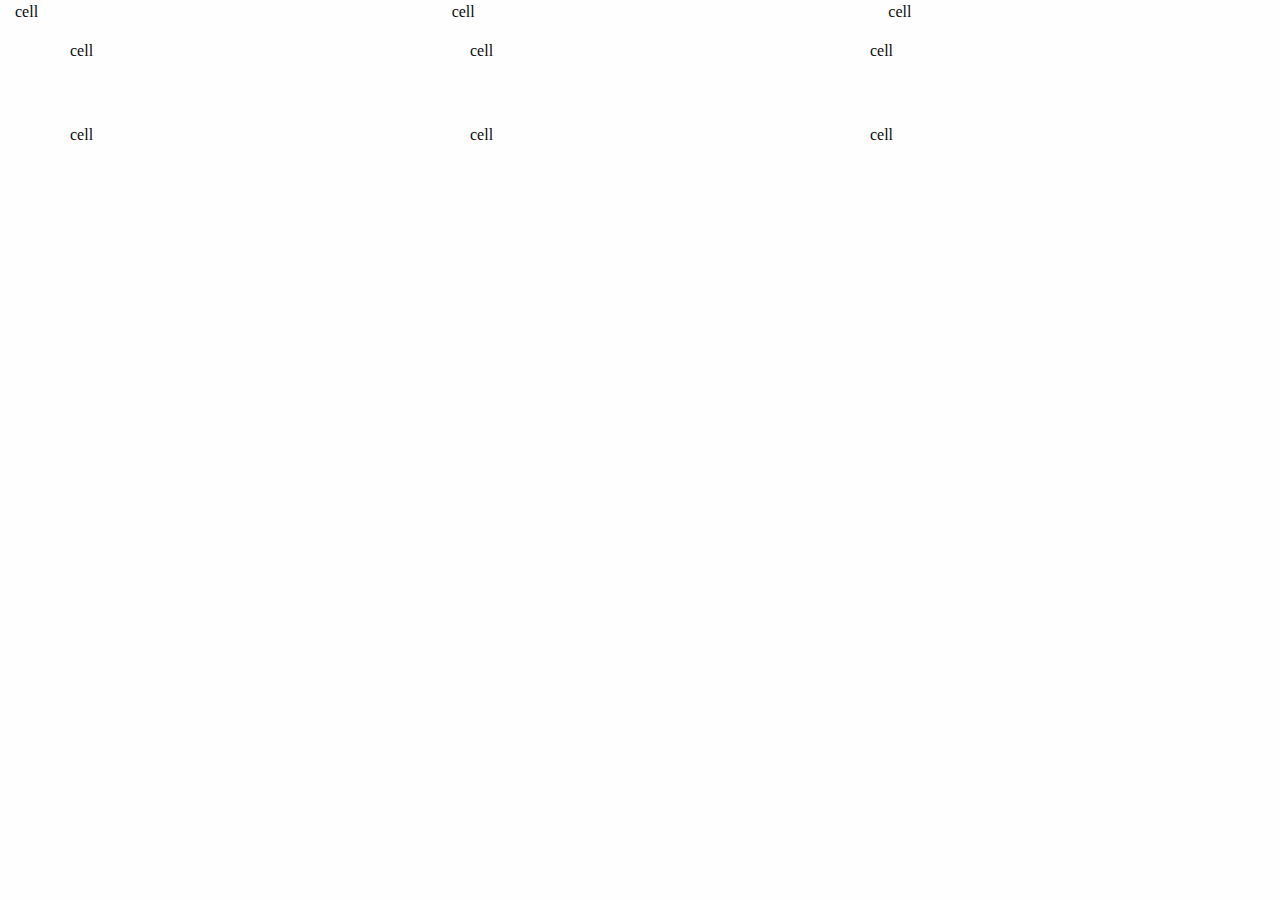
<file: index.html>
<!doctype html>
<html class="no-js" lang="en" dir="ltr">
  <head>
    <meta charset="utf-8">
    <meta http-equiv="x-ua-compatible" content="ie=edge">
    <meta name="viewport" content="width=device-width, initial-scale=1.0">
    <title>Foundation for Sites</title>
    <link rel="stylesheet" href="css/foundation.css">
    <link rel="stylesheet" href="css/app.css">
  </head>
  <body>
    <div class="grid-x grid-margin-x grid-padding-x">
      <div class="large-4 cell">
        cell
      </div>
      <div class="large-4 cell">
        cell
      </div>
      <div class="large-4 cell">
        cell
      </div>
    </div>
    <div class="grid-container">
      <div class="grid-x grid-margin-x grid-padding-x grid-padding-y grid-margin-y">
        <div class="large-4 medium- 3 cell">
          cell
        </div>
        <div class="large-4 medium-3 cell">
          cell
        </div>
        <div class="large-4 medium-3 cell">
          cell
        </div>
        <div class="large-4 medium-3 cell">
          cell
        </div>
        <div class="large-4 medium-3 cell">
          cell
        </div>
        <div class="auto cell">
          cell
        </div>
      </div>
    </div>



    <script src="js/vendor/jquery.js"></script>
    <script src="js/vendor/what-input.js"></script>
    <script src="js/vendor/foundation.js"></script>
    <script src="js/app.js"></script>
  </body>
</html>
</file>
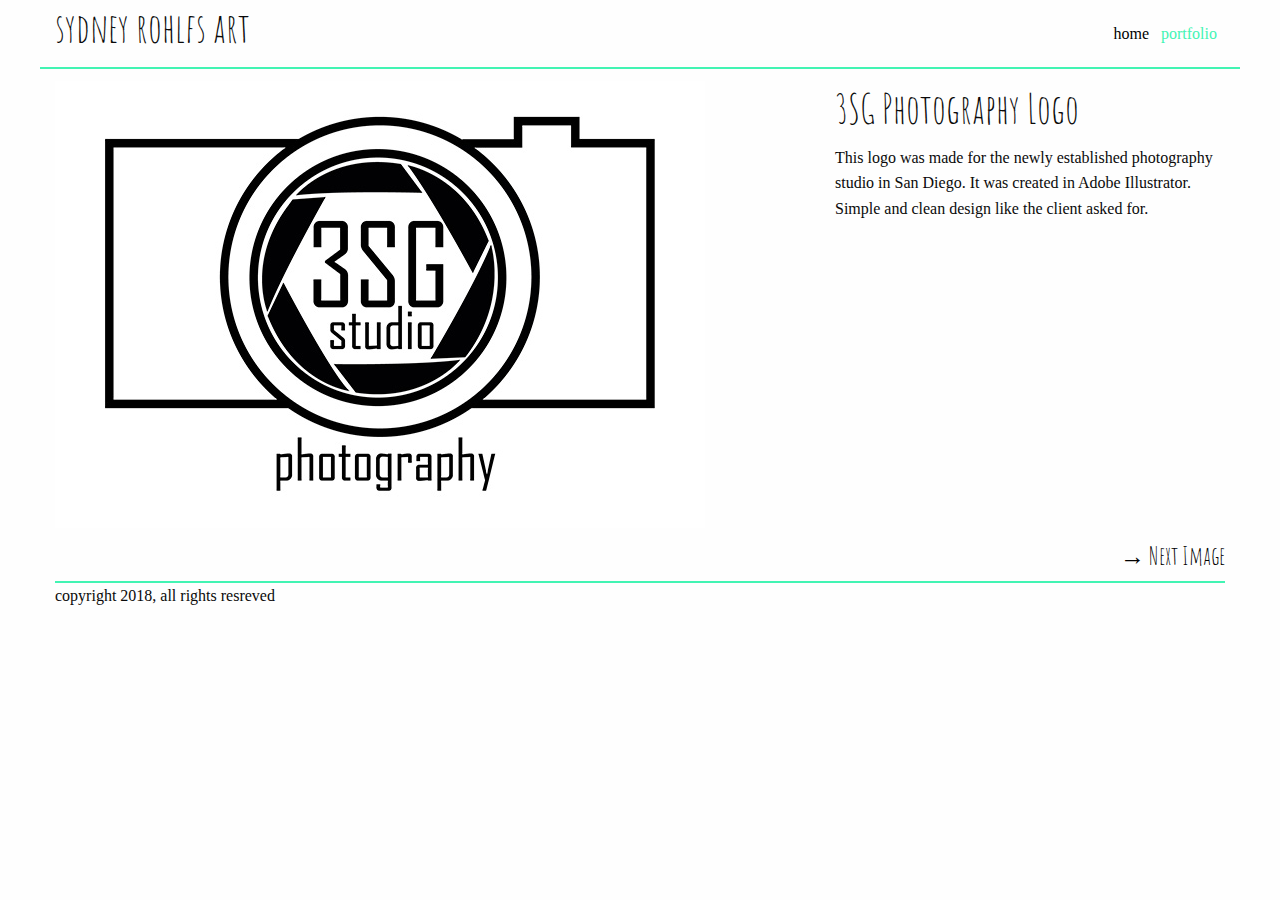
<file: 3sglogo.html>
<!doctype html>
<html class="no-js" lang="en" dir="ltr">
  <head>
    <meta charset="utf-8">
    <meta http-equiv="x-ua-compatible" content="ie=edge">
    <meta name="viewport" content="width=device-width, initial-scale=1.0">
    <title>Portfolio-3SG Logo</title>
    <link rel="stylesheet" href="css/foundation.css">
    <link rel="stylesheet" href="css/app.css">
    <link href="https://fonts.googleapis.com/css?family=Amatic+SC|Old+Standard+TT" rel="stylesheet">
  </head>
  <body>
    <div class="grid-container">
      <header class="grid-x grid-padding-x align-justify">
        <h2 class="cell medium-6 large-7">sydney rohlfs art</h2>
        <nav class="cell medium-6 large-5">
          <ul>
            <li><a href="index.html">home</a></li>
            <li><a href="portfolio.html" class="current">portfolio</a></li>
          </ul>
        </nav>
      </header>
      <div class="grid-x marg">
        <article class="cell large-8">
          <img src="img/3sglogo.jpg" alt="3SG photography logo">
        </article>
        <article class="cell large-4">
          <h2>3SG Photography Logo</h2>
          <p>This logo was made for the newly established photography studio in San Diego. It was created in Adobe Illustrator. Simple and clean design like the client asked for.</p>
        </article>
      </div>
      <div class="grid-x next-button">
        <article class="cell large-12 next">
          <a href="dotheart.html"><h4>&rarr; Next Image</h4></a>
        </article>
      </div>
      <footer class="grid-x">
        <p class="cell">copyright 2018, all rights resreved</p>
      </footer>
    </div>
    <script src="js/vendor/jquery.js"></script>
    <script src="js/vendor/what-input.js"></script>
    <script src="js/vendor/foundation.js"></script>
    <script src="js/app.js"></script>
  </body>
</html>
</file>
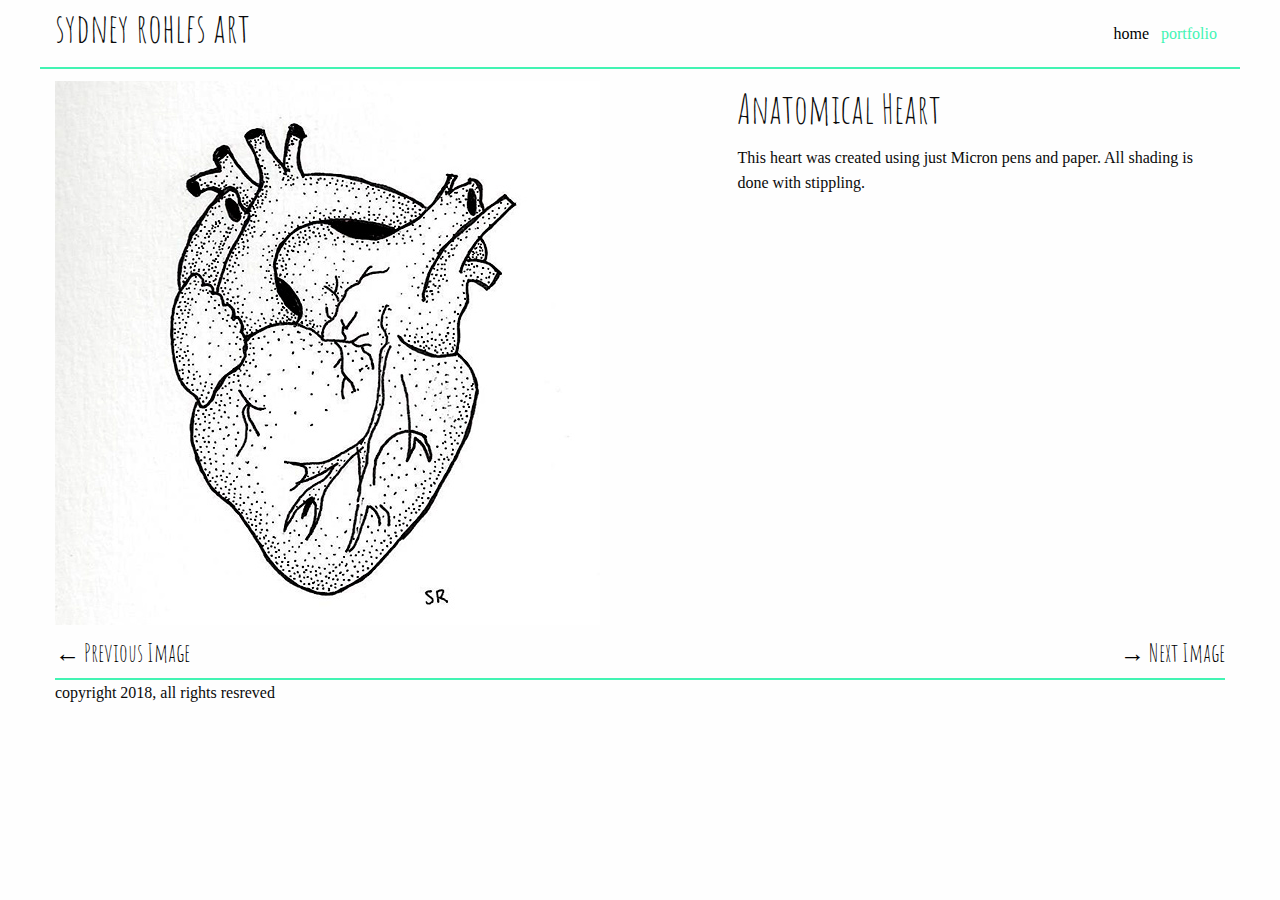
<file: dotheart.html>
<!doctype html>
<html class="no-js" lang="en" dir="ltr">
  <head>
    <meta charset="utf-8">
    <meta http-equiv="x-ua-compatible" content="ie=edge">
    <meta name="viewport" content="width=device-width, initial-scale=1.0">
    <title>Portfolio-Anatomical Heart</title>
    <link rel="stylesheet" href="css/foundation.css">
    <link rel="stylesheet" href="css/app.css">
    <link href="https://fonts.googleapis.com/css?family=Amatic+SC|Old+Standard+TT" rel="stylesheet">
  </head>
  <body>
    <div class="grid-container">
      <header class="grid-x grid-padding-x align-justify">
        <h2 class="cell medium-6 large-7">sydney rohlfs art</h2>
        <nav class="cell medium-6 large-5">
          <ul>
            <li><a href="index.html">home</a></li>
            <li><a href="portfolio.html" class="current">portfolio</a></li>
          </ul>
        </nav>
      </header>
      <div class="grid-x marg">
        <article class="cell large-7">
          <img src="img/dotheart.jpg" alt="stippled anatomical heart">
        </article>
        <article class="cell large-5">
          <h2>Anatomical Heart</h2>
          <p>This heart was created using just Micron pens and paper. All shading is done with stippling. </p>
        </article>
      </div>
      <div class="grid-x next-button">
        <article class="cell small-6 large-6">
          <a href="3sglogo.html"><h4>&larr; Previous Image</h4></a>
        </article>
        <article class="cell small-6 large-6 next">
          <a href="kai.html"><h4>&rarr; Next Image</h4></a>
        </article>
      </div>
      <footer class="grid-x">
        <p class="cell">copyright 2018, all rights resreved</p>
      </footer>
    </div>
    <script src="js/vendor/jquery.js"></script>
    <script src="js/vendor/what-input.js"></script>
    <script src="js/vendor/foundation.js"></script>
    <script src="js/app.js"></script>
  </body>
</html>
</file>
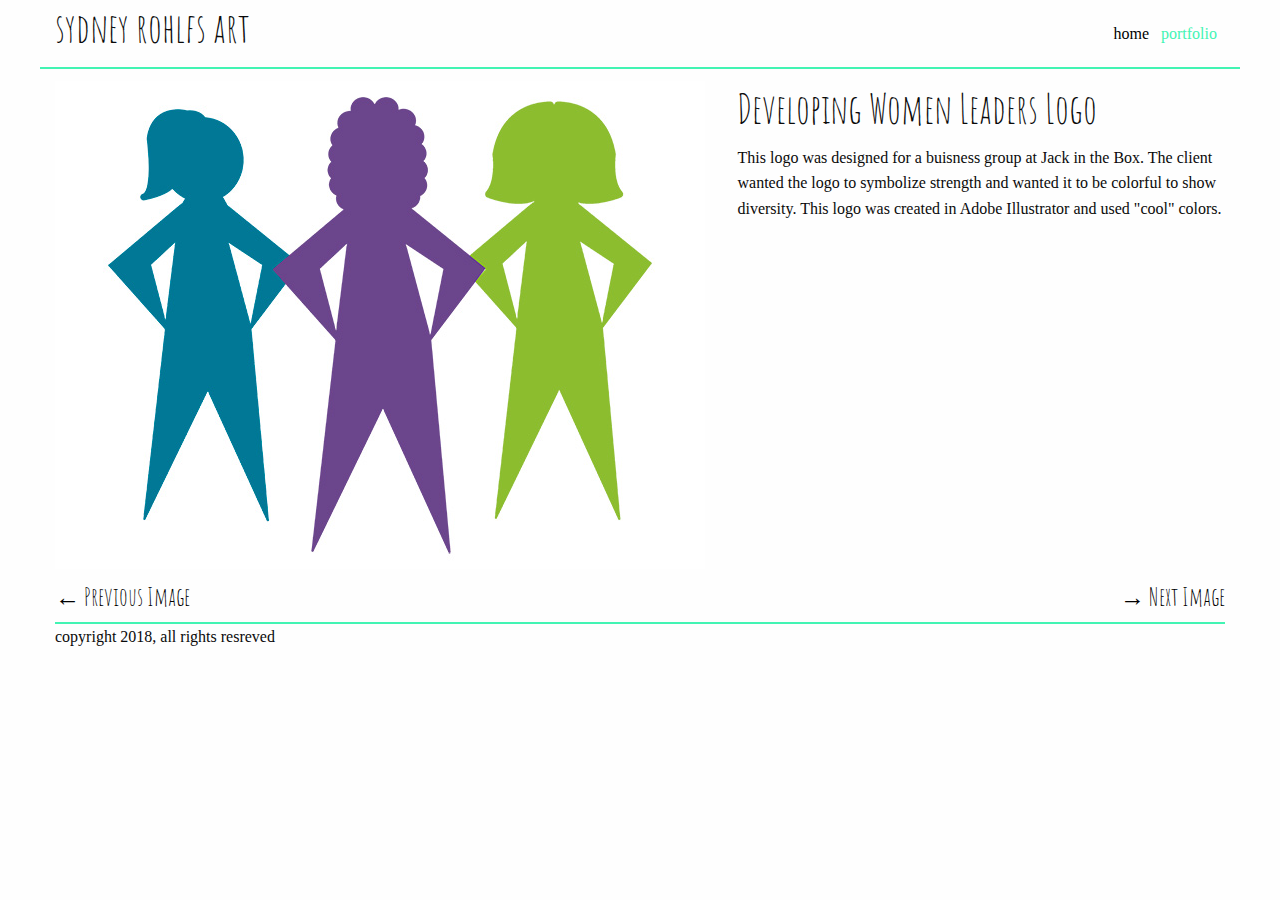
<file: dwllogo.html>
<!doctype html>
<html class="no-js" lang="en" dir="ltr">
  <head>
    <meta charset="utf-8">
    <meta http-equiv="x-ua-compatible" content="ie=edge">
    <meta name="viewport" content="width=device-width, initial-scale=1.0">
    <title>Portfolio-DWL Logo</title>
    <link rel="stylesheet" href="css/foundation.css">
    <link rel="stylesheet" href="css/app.css">
    <link href="https://fonts.googleapis.com/css?family=Amatic+SC|Old+Standard+TT" rel="stylesheet">
  </head>
  <body>
    <div class="grid-container">
      <header class="grid-x grid-padding-x align-justify">
        <h2 class="cell medium-6 large-7">sydney rohlfs art</h2>
        <nav class="cell medium-6 large-5">
          <ul>
            <li><a href="index.html">home</a></li>
            <li><a href="portfolio.html" class="current">portfolio</a></li>
          </ul>
        </nav>
      </header>
      <div class="grid-x marg">
        <article class="cell large-7">
          <img src="img/dwl-logo.jpg" alt="developing women leaders logo">
        </article>
        <article class="cell large-5">
          <h2>Developing Women Leaders Logo</h2>
          <p>This logo was designed for a buisness group at Jack in the Box. The client wanted the logo to symbolize strength and wanted it to be colorful to show diversity. This logo was created in Adobe Illustrator and used "cool" colors.</p>
        </article>
      </div>
      <div class="grid-x next-button">
        <article class="cell small-6 large-6">
          <a href="noface.html"><h4>&larr; Previous Image</h4></a>
        </article>
        <article class="cell small-6 large-6 next">
          <a href="whatevprincess.html"><h4>&rarr; Next Image</h4></a>
        </article>
      </div>
      <footer class="grid-x">
        <p class="cell">copyright 2018, all rights resreved</p>
      </footer>
    </div>
    <script src="js/vendor/jquery.js"></script>
    <script src="js/vendor/what-input.js"></script>
    <script src="js/vendor/foundation.js"></script>
    <script src="js/app.js"></script>
  </body>
</html>
</file>
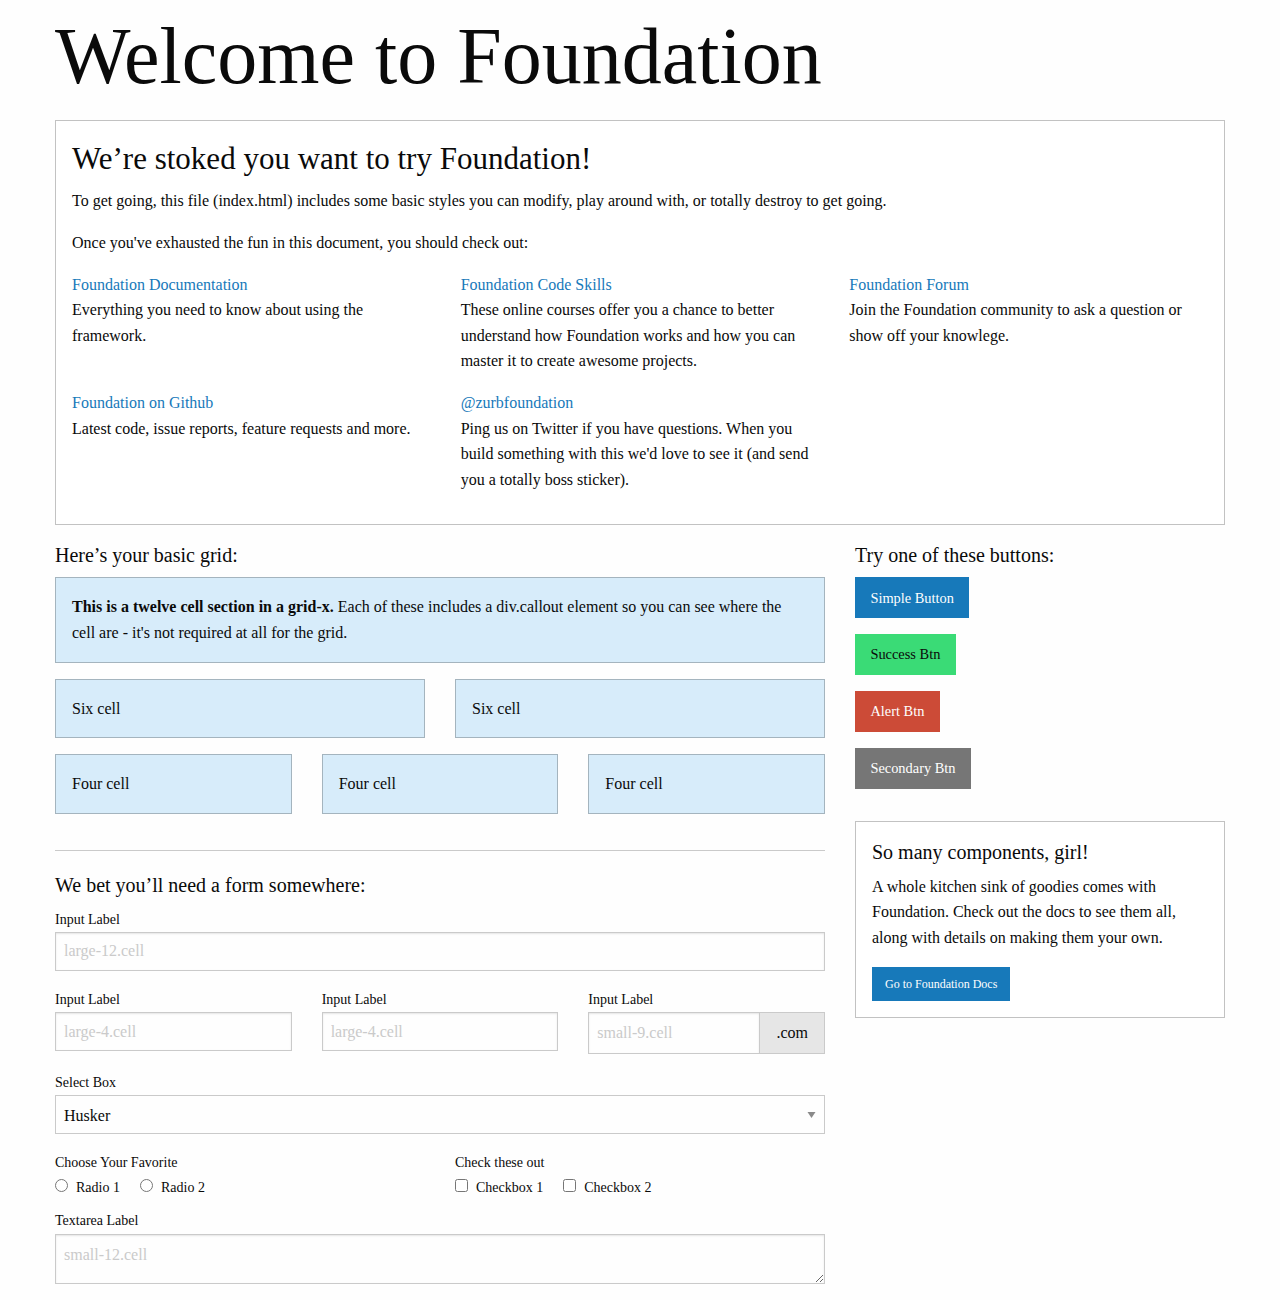
<file: foundation-index.html>
<!doctype html>
<html class="no-js" lang="en" dir="ltr">
  <head>
    <meta charset="utf-8">
    <meta http-equiv="x-ua-compatible" content="ie=edge">
    <meta name="viewport" content="width=device-width, initial-scale=1.0">
    <title>Foundation for Sites</title>
    <link rel="stylesheet" href="css/foundation.css">
    <link rel="stylesheet" href="css/app.css">
  </head>
  <body>
    <div class="grid-container">
      <div class="grid-x grid-padding-x">
        <div class="large-12 cell">
          <h1>Welcome to Foundation</h1>
        </div>
      </div>

      <div class="grid-x grid-padding-x">
        <div class="large-12 cell">
          <div class="callout">
            <h3>We&rsquo;re stoked you want to try Foundation! </h3>
            <p>To get going, this file (index.html) includes some basic styles you can modify, play around with, or totally destroy to get going.</p>
            <p>Once you've exhausted the fun in this document, you should check out:</p>
            <div class="grid-x grid-padding-x">
              <div class="large-4 medium-4 cell">
                <p><a href="http://foundation.zurb.com/docs">Foundation Documentation</a><br />Everything you need to know about using the framework.</p>
              </div>
              <div class="large-4 medium-4 cell">
                <p><a href="http://zurb.com/university/code-skills">Foundation Code Skills</a><br />These online courses offer you a chance to better understand how Foundation works and how you can master it to create awesome projects.</p>
              </div>
              <div class="large-4 medium-4 cell">
                <p><a href="http://foundation.zurb.com/forum">Foundation Forum</a><br />Join the Foundation community to ask a question or show off your knowlege.</p>
              </div>
            </div>
            <div class="grid-x grid-padding-x">
              <div class="large-4 medium-4 medium-push-2 cell">
                <p><a href="http://github.com/zurb/foundation">Foundation on Github</a><br />Latest code, issue reports, feature requests and more.</p>
              </div>
              <div class="large-4 medium-4 medium-pull-2 cell">
                <p><a href="https://twitter.com/ZURBfoundation">@zurbfoundation</a><br />Ping us on Twitter if you have questions. When you build something with this we'd love to see it (and send you a totally boss sticker).</p>
              </div>
            </div>
          </div>
        </div>
      </div>

      <div class="grid-x grid-padding-x">
        <div class="large-8 medium-8 cell">
          <h5>Here&rsquo;s your basic grid:</h5>
          <!-- Grid Example -->

          <div class="grid-x grid-padding-x">
            <div class="large-12 cell">
              <div class="primary callout">
                <p><strong>This is a twelve cell section in a grid-x.</strong> Each of these includes a div.callout element so you can see where the cell are - it's not required at all for the grid.</p>
              </div>
            </div>
          </div>
          <div class="grid-x grid-padding-x">
            <div class="large-6 medium-6 cell">
              <div class="primary callout">
                <p>Six cell</p>
              </div>
            </div>
            <div class="large-6 medium-6 cell">
              <div class="primary callout">
                <p>Six cell</p>
              </div>
            </div>
          </div>
          <div class="grid-x grid-padding-x">
            <div class="large-4 medium-4 small-4 cell">
              <div class="primary callout">
                <p>Four cell</p>
              </div>
            </div>
            <div class="large-4 medium-4 small-4 cell">
              <div class="primary callout">
                <p>Four cell</p>
              </div>
            </div>
            <div class="large-4 medium-4 small-4 cell">
              <div class="primary callout">
                <p>Four cell</p>
              </div>
            </div>
          </div>

          <hr />

          <h5>We bet you&rsquo;ll need a form somewhere:</h5>
          <form>
            <div class="grid-x grid-padding-x">
              <div class="large-12 cell">
                <label>Input Label</label>
                <input type="text" placeholder="large-12.cell" />
              </div>
            </div>
            <div class="grid-x grid-padding-x">
              <div class="large-4 medium-4 cell">
                <label>Input Label</label>
                <input type="text" placeholder="large-4.cell" />
              </div>
              <div class="large-4 medium-4 cell">
                <label>Input Label</label>
                <input type="text" placeholder="large-4.cell" />
              </div>
              <div class="large-4 medium-4 cell">
                <div class="grid-x">
                  <label>Input Label</label>
                  <div class="input-group">
                    <input type="text" placeholder="small-9.cell" class="input-group-field" />
                    <span class="input-group-label">.com</span>
                  </div>
                </div>
              </div>
            </div>
            <div class="grid-x grid-padding-x">
              <div class="large-12 cell">
                <label>Select Box</label>
                <select>
                  <option value="husker">Husker</option>
                  <option value="starbuck">Starbuck</option>
                  <option value="hotdog">Hot Dog</option>
                  <option value="apollo">Apollo</option>
                </select>
              </div>
            </div>
            <div class="grid-x grid-padding-x">
              <div class="large-6 medium-6 cell">
                <label>Choose Your Favorite</label>
                <input type="radio" name="pokemon" value="Red" id="pokemonRed"><label for="pokemonRed">Radio 1</label>
                <input type="radio" name="pokemon" value="Blue" id="pokemonBlue"><label for="pokemonBlue">Radio 2</label>
              </div>
              <div class="large-6 medium-6 cell">
                <label>Check these out</label>
                <input id="checkbox1" type="checkbox"><label for="checkbox1">Checkbox 1</label>
                <input id="checkbox2" type="checkbox"><label for="checkbox2">Checkbox 2</label>
              </div>
            </div>
            <div class="grid-x grid-padding-x">
              <div class="large-12 cell">
                <label>Textarea Label</label>
                <textarea placeholder="small-12.cell"></textarea>
              </div>
            </div>
          </form>
        </div>

        <div class="large-4 medium-4 cell">
          <h5>Try one of these buttons:</h5>
          <p><a href="#" class="button">Simple Button</a><br/>
          <a href="#" class="success button">Success Btn</a><br/>
          <a href="#" class="alert button">Alert Btn</a><br/>
          <a href="#" class="secondary button">Secondary Btn</a></p>
          <div class="callout">
            <h5>So many components, girl!</h5>
            <p>A whole kitchen sink of goodies comes with Foundation. Check out the docs to see them all, along with details on making them your own.</p>
            <a href="http://foundation.zurb.com/sites/docs/" class="small button">Go to Foundation Docs</a>
          </div>
        </div>
      </div>
    </div>

    <script src="js/vendor/jquery.js"></script>
    <script src="js/vendor/what-input.js"></script>
    <script src="js/vendor/foundation.js"></script>
    <script src="js/app.js"></script>
  </body>
</html>
</file>
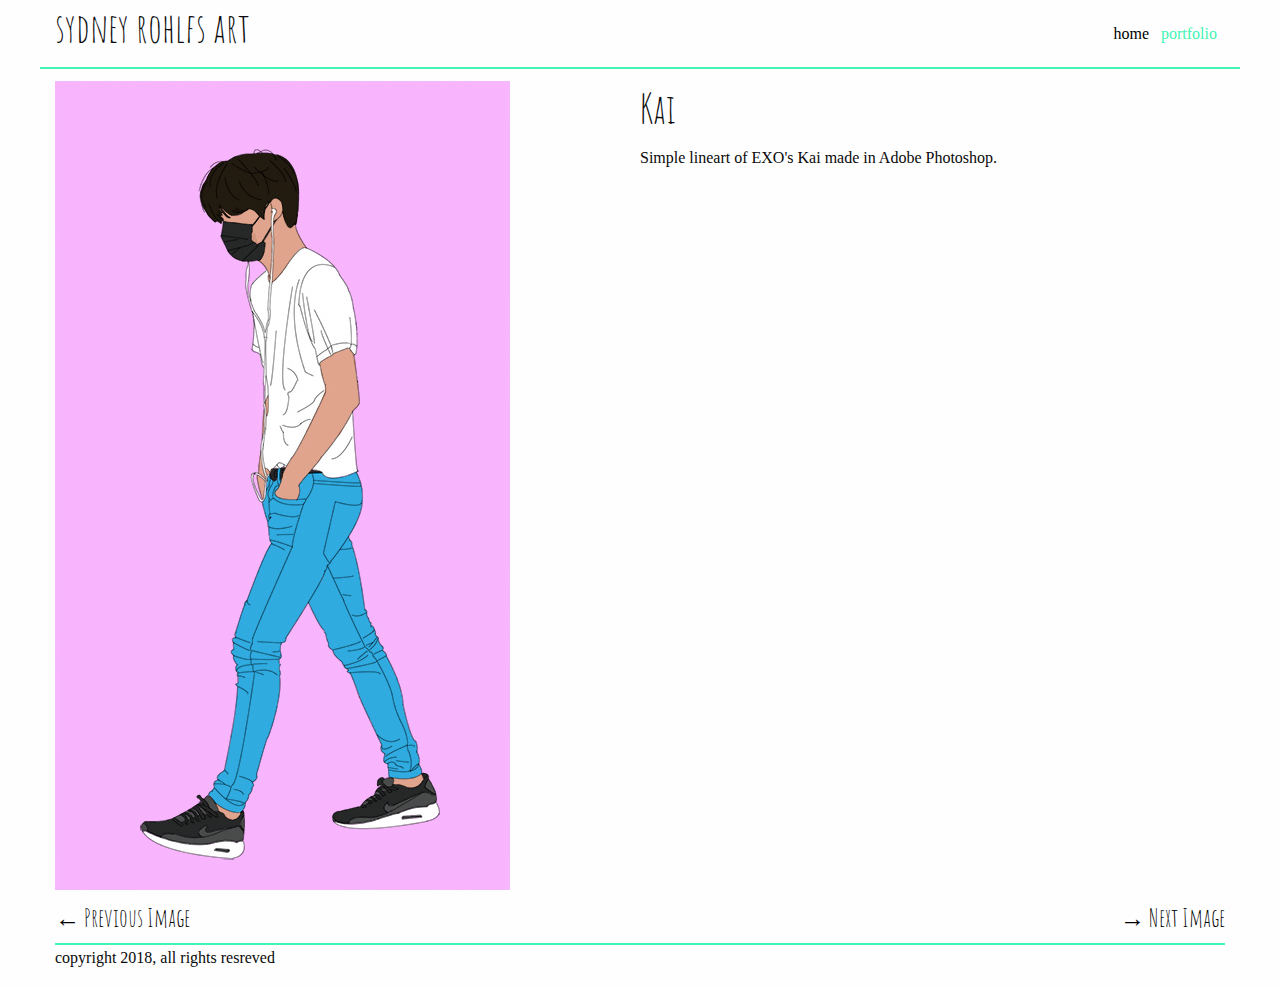
<file: kai.html>
<!doctype html>
<html class="no-js" lang="en" dir="ltr">
  <head>
    <meta charset="utf-8">
    <meta http-equiv="x-ua-compatible" content="ie=edge">
    <meta name="viewport" content="width=device-width, initial-scale=1.0">
    <title>Portfolio-Kai</title>
    <link rel="stylesheet" href="css/foundation.css">
    <link rel="stylesheet" href="css/app.css">
    <link href="https://fonts.googleapis.com/css?family=Amatic+SC|Old+Standard+TT" rel="stylesheet">
  </head>
  <body>
    <div class="grid-container">
      <header class="grid-x grid-padding-x align-justify">
        <h2 class="cell medium-6 large-7">sydney rohlfs art</h2>
        <nav class="cell medium-6 large-5">
          <ul>
            <li><a href="index.html">home</a></li>
            <li><a href="portfolio.html" class="current">portfolio</a></li>
          </ul>
        </nav>
      </header>
      <div class="grid-x marg">
        <article class="cell large-6">
          <img src="img/kai.jpg" alt="exo kai lineart">
        </article>
        <article class="cell large-6">
          <h2>Kai</h2>
          <p>Simple lineart of EXO's Kai made in Adobe Photoshop.</p>
        </article>
      </div>
      <div class="grid-x next-button">
        <article class="cell small-6 large-6">
          <a href="dotheart.html"><h4>&larr; Previous Image</h4></a>
        </article>
        <article class="cell small-6 large-6 next">
          <a href="noface.html"><h4>&rarr; Next Image</h4></a>
        </article>
      </div>
      <footer class="grid-x">
        <p class="cell">copyright 2018, all rights resreved</p>
      </footer>
    </div>
    <script src="js/vendor/jquery.js"></script>
    <script src="js/vendor/what-input.js"></script>
    <script src="js/vendor/foundation.js"></script>
    <script src="js/app.js"></script>
  </body>
</html>
</file>
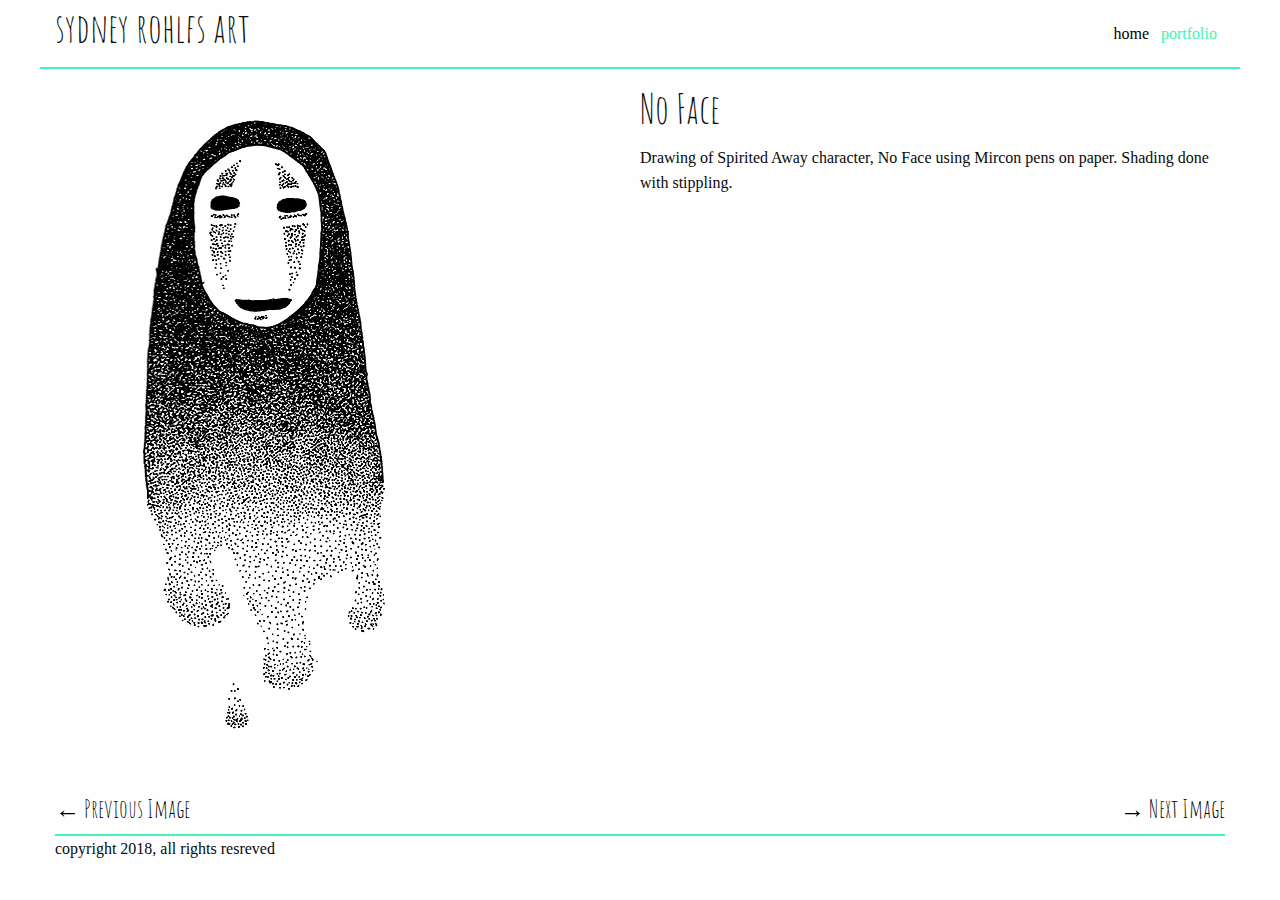
<file: noface.html>
<!doctype html>
<html class="no-js" lang="en" dir="ltr">
  <head>
    <meta charset="utf-8">
    <meta http-equiv="x-ua-compatible" content="ie=edge">
    <meta name="viewport" content="width=device-width, initial-scale=1.0">
    <title>Portfolio-No Face</title>
    <link rel="stylesheet" href="css/foundation.css">
    <link rel="stylesheet" href="css/app.css">
    <link href="https://fonts.googleapis.com/css?family=Amatic+SC|Old+Standard+TT" rel="stylesheet">
  </head>
  <body>
    <div class="grid-container">
      <header class="grid-x grid-padding-x align-justify">
        <h2 class="cell small-6 medium-6 large-7">sydney rohlfs art</h2>
        <nav class="cell small-6 medium-6 large-5">
          <ul>
            <li><a href="index.html">home</a></li>
            <li><a href="portfolio.html" class="current">portfolio</a></li>
          </ul>
        </nav>
      </header>
      <div class="grid-x marg">
        <article class="cell large-6">
          <img src="img/noface.jpg" alt="stippled no face drawing">
        </article>
        <article class="cell large-6">
          <h2>No Face</h2>
          <p>Drawing of Spirited Away character, No Face using Mircon pens on paper. Shading done with stippling.</p>
        </article>
      </div>
      <div class="grid-x next-button">
        <article class="cell small-6 large-6">
          <a href="kai.html"><h4>&larr; Previous Image</h4></a>
        </article>
        <article class="cell small-6 large-6 next">
          <a href="dwllogo.html"><h4>&rarr; Next Image</h4></a>
        </article>
      </div>
      <footer class="grid-x">
        <p class="cell">copyright 2018, all rights resreved</p>
      </footer>
    </div>
    <script src="js/vendor/jquery.js"></script>
    <script src="js/vendor/what-input.js"></script>
    <script src="js/vendor/foundation.js"></script>
    <script src="js/app.js"></script>
  </body>
</html>
</file>
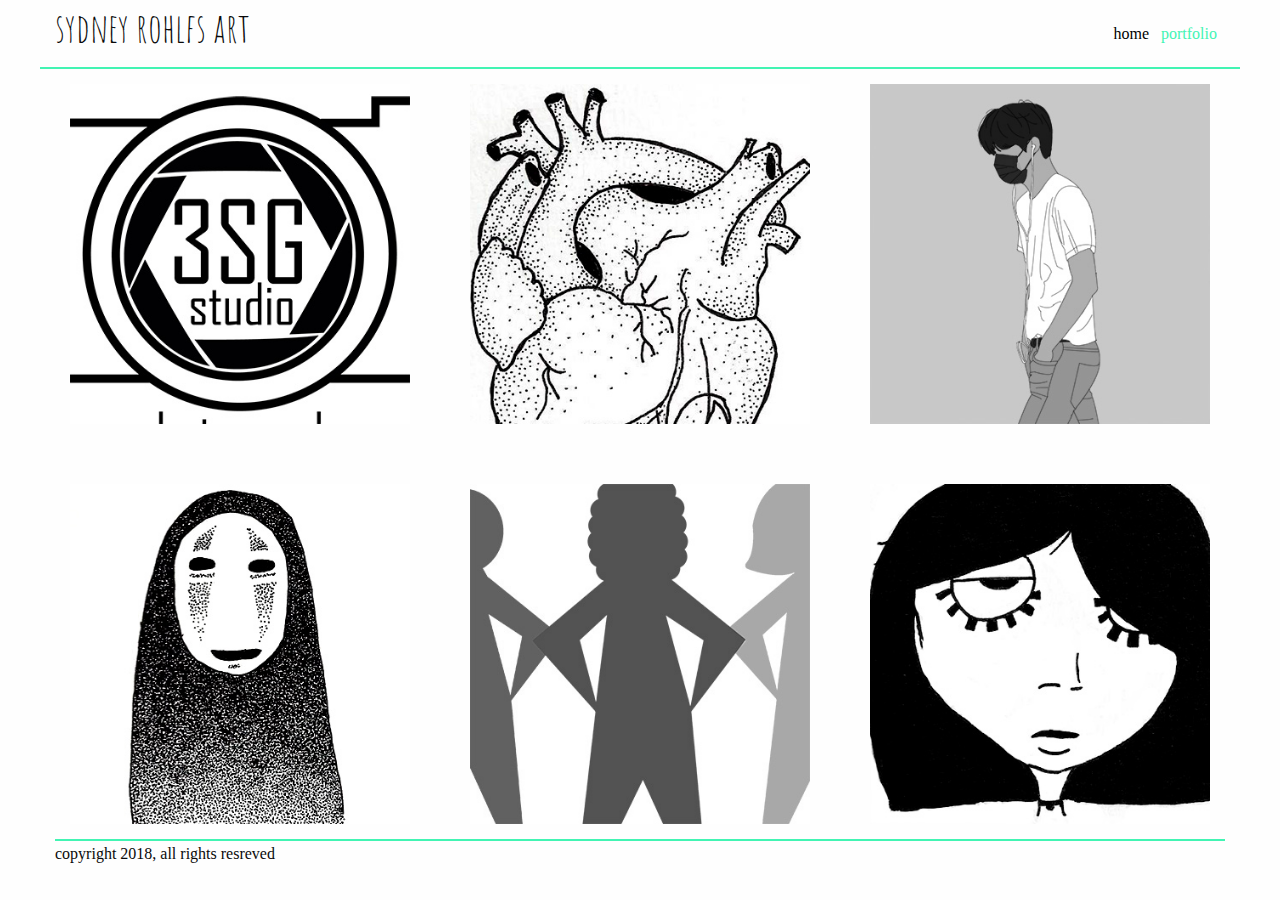
<file: portfolio.html>
<!doctype html>
<html class="no-js" lang="en" dir="ltr">
  <head>
    <meta charset="utf-8">
    <meta http-equiv="x-ua-compatible" content="ie=edge">
    <meta name="viewport" content="width=device-width, initial-scale=1.0">
    <title>Portfolio</title>
    <link rel="stylesheet" href="css/foundation.css">
    <link rel="stylesheet" href="css/app.css">
    <link href="https://fonts.googleapis.com/css?family=Amatic+SC|Old+Standard+TT" rel="stylesheet">
  </head>
  <body>
    <div class="grid-container">
      <header class="grid-x grid-padding-x align-justify">
        <h2 class="cell medium-6 large-7">sydney rohlfs art</h2>
        <nav class="cell medium-6 large-5">
          <ul>
            <li><a href="index.html">home</a></li>
            <li><a href="portfolio.html" class="current">portfolio</a></li>
          </ul>
        </nav>
      </header>
      <div class="grid-x grid-margin-x grid-margin-y grid-padding-x grid-padding-y small-up-2 medium-up-3 large-up-3">
        <div class="cell"><a href="3sglogo.html"><img src="img/3sglogo400.jpg" alt="3SG Photography logo thumbnail"></a></div>
        <div class="cell"><a href="dotheart.html"><img src="img/dotheart400.jpg" alt="stippled realtistic heart thumbnail"></a></div>
        <div class="cell kai-tile"><a href="kai.html"><img src="img/kai400.jpg" alt="kai lineart thumbnail"></a></div>
        <div class="cell"><a href="noface.html"><img src="img/noface400.jpg" alt="stippled no face thumbnail"></a></div>
        <div class="cell dwl-tile"><a href="dwllogo.html"><img src="img/dwl-logo400.jpg" alt="developing women leaders logo thumbnail"></a></div>
        <div class="cell"><a href="whatevprincess.html"><img src="img/whatevprincess400.jpg" alt="drawing of a princess thumbnail"></a></div>
      </div>
      <footer class="grid-x">
        <p class="cell">copyright 2018, all rights resreved</p>
      </footer>
    </div>
    <script src="js/vendor/jquery.js"></script>
    <script src="js/vendor/what-input.js"></script>
    <script src="js/vendor/foundation.js"></script>
    <script src="js/app.js"></script>
  </body>
</html>
</file>
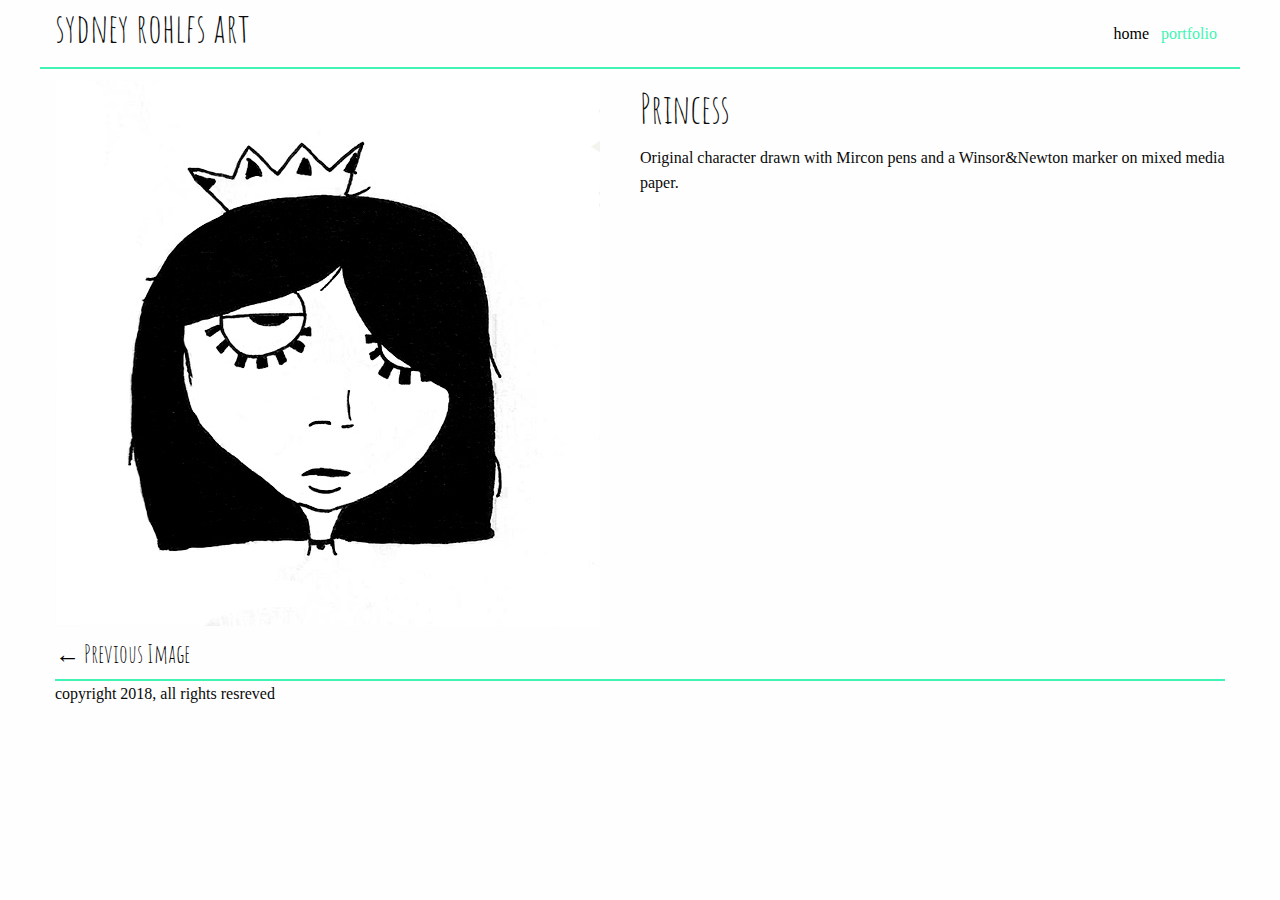
<file: whatevprincess.html>
<!doctype html>
<html class="no-js" lang="en" dir="ltr">
  <head>
    <meta charset="utf-8">
    <meta http-equiv="x-ua-compatible" content="ie=edge">
    <meta name="viewport" content="width=device-width, initial-scale=1.0">
    <title>Portfolio-Princess</title>
    <link rel="stylesheet" href="css/foundation.css">
    <link rel="stylesheet" href="css/app.css">
    <link href="https://fonts.googleapis.com/css?family=Amatic+SC|Old+Standard+TT" rel="stylesheet">
  </head>
  <body>
    <div class="grid-container">
      <header class="grid-x grid-padding-x align-justify">
        <h2 class="cell medium-6 large-7">sydney rohlfs art</h2>
        <nav class="cell medium-6 large-5">
          <ul>
            <li><a href="index.html">home</a></li>
            <li><a href="portfolio.html" class="current">portfolio</a></li>
          </ul>
        </nav>
      </header>
      <div class="grid-x marg">
        <article class="cell large-6">
          <img src="img/whateverprincess.jpg" alt="princess drawing">
        </article>
        <article class="cell large-6">
          <h2>Princess</h2>
          <p>Original character drawn with Mircon pens and a Winsor&amp;Newton marker on mixed media paper.</p>
        </article>
      </div>
      <div class="grid-x next-button">
        <article class="cell large-6">
          <a href="dwllogo.html"><h4>&larr; Previous Image</h4></a>
        </article>
      </div>
      <footer class="grid-x">
        <p class="cell">copyright 2018, all rights resreved</p>
      </footer>
    </div>
    <script src="js/vendor/jquery.js"></script>
    <script src="js/vendor/what-input.js"></script>
    <script src="js/vendor/foundation.js"></script>
    <script src="js/app.js"></script>
  </body>
</html>
</file>
<file: css/app.css>
/**{
  outline:1px solid red;
}*/
h1, h2, h3, h4, h5, h6 {
  font-family: 'Amatic SC', cursive;
}
h1{
  font-size: 5em;
}
body {
  font-family: 'Old Standard TT', serif;
}
nav {
  margin-top: 17px;
  text-align: right;
}
nav li {
  display: inline;
}
nav a:link, nav a:visited, .next-button a:link, .next-button a:visited {
  color: black;
  text-decoration: none;
}
nav a:hover, .next-button a:hover {
  text-decoration: none;
  color: rgb(66, 244, 179);
}
nav a.current {
  color: rgb(66, 244, 179);
}
ul, li {
  list-style-type: none;
  padding: 4px;
}
.kai-tile, .dwl-tile{
  filter: grayscale(100%);
}
.kai-tile:hover, .dwl-tile:hover {
  filter: none;
}
.next {
  text-align: right;
}
.marg {
  margin-top: 12px;
  margin-bottom: 10px;
}
.container {
  position: relative;
  text-align: center;
  color: rgb(66, 244, 179);
}
.centered {
  position: absolute;
  top: 50%;
  left: 50%;
  transform: translate(-50%, -50%);
}
header {
  border-bottom: 2px solid rgb(66, 244, 179);
}
footer {
  border-top: 2px solid rgb(66, 244, 179);
}
</file>
